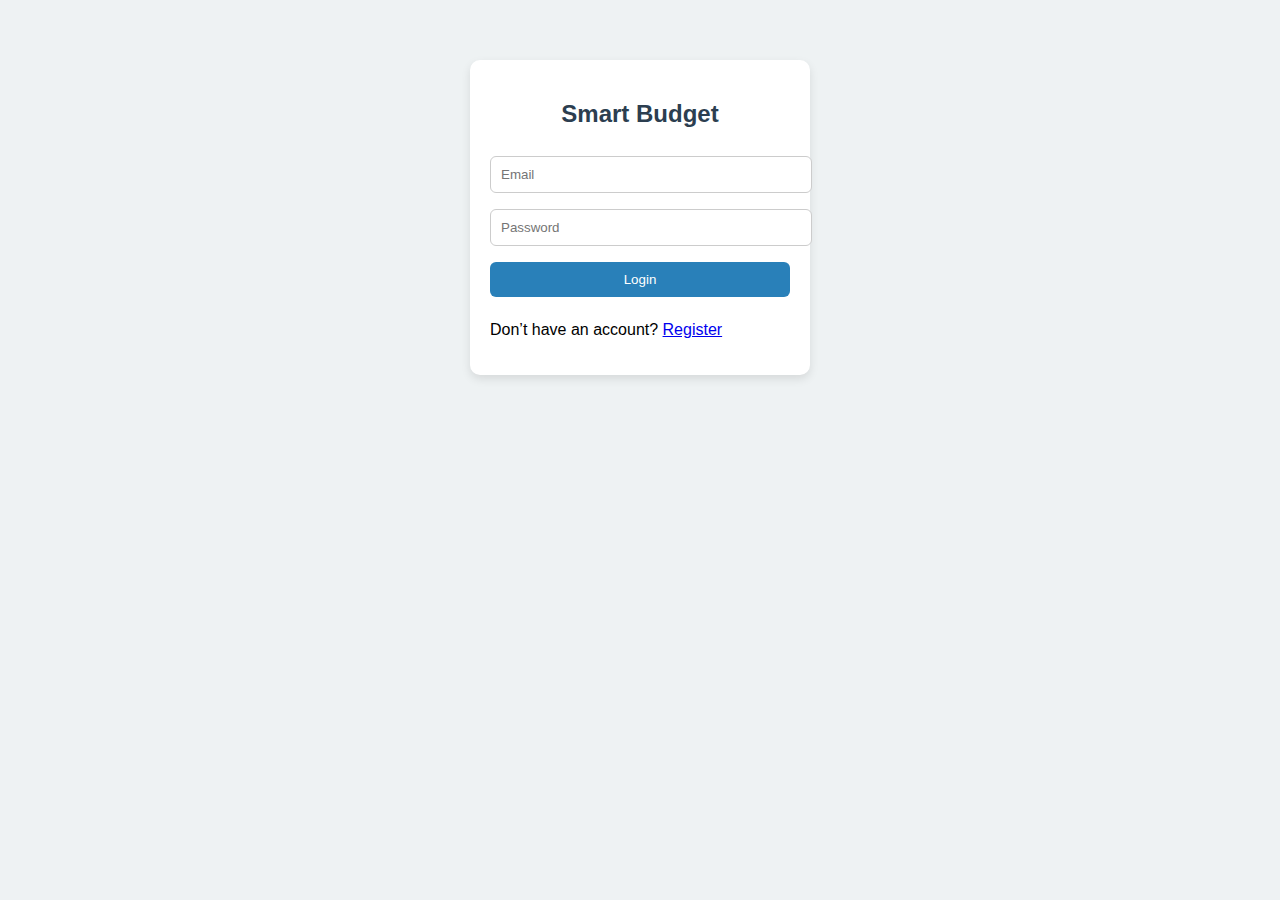
<file: index.html>
<!DOCTYPE html>
<html lang="en">
<head>
  <meta charset="UTF-8">
  <meta name="viewport" content="width=device-width, initial-scale=1.0">
  <title>Smart Budget - Login</title>
  <link rel="stylesheet" href="style.css">
</head>
<body>
  <div class="container">
    <h2>Smart Budget</h2>
    <form onsubmit="login(event)">
      <input type="email" id="email" placeholder="Email" required>
      <input type="password" id="password" placeholder="Password" required>
      <button type="submit">Login</button>
      <p>Don’t have an account? <a href="register.html">Register</a></p>
    </form>
  </div>
  <script src="script.js"></script>
</body>
</html>
</file>
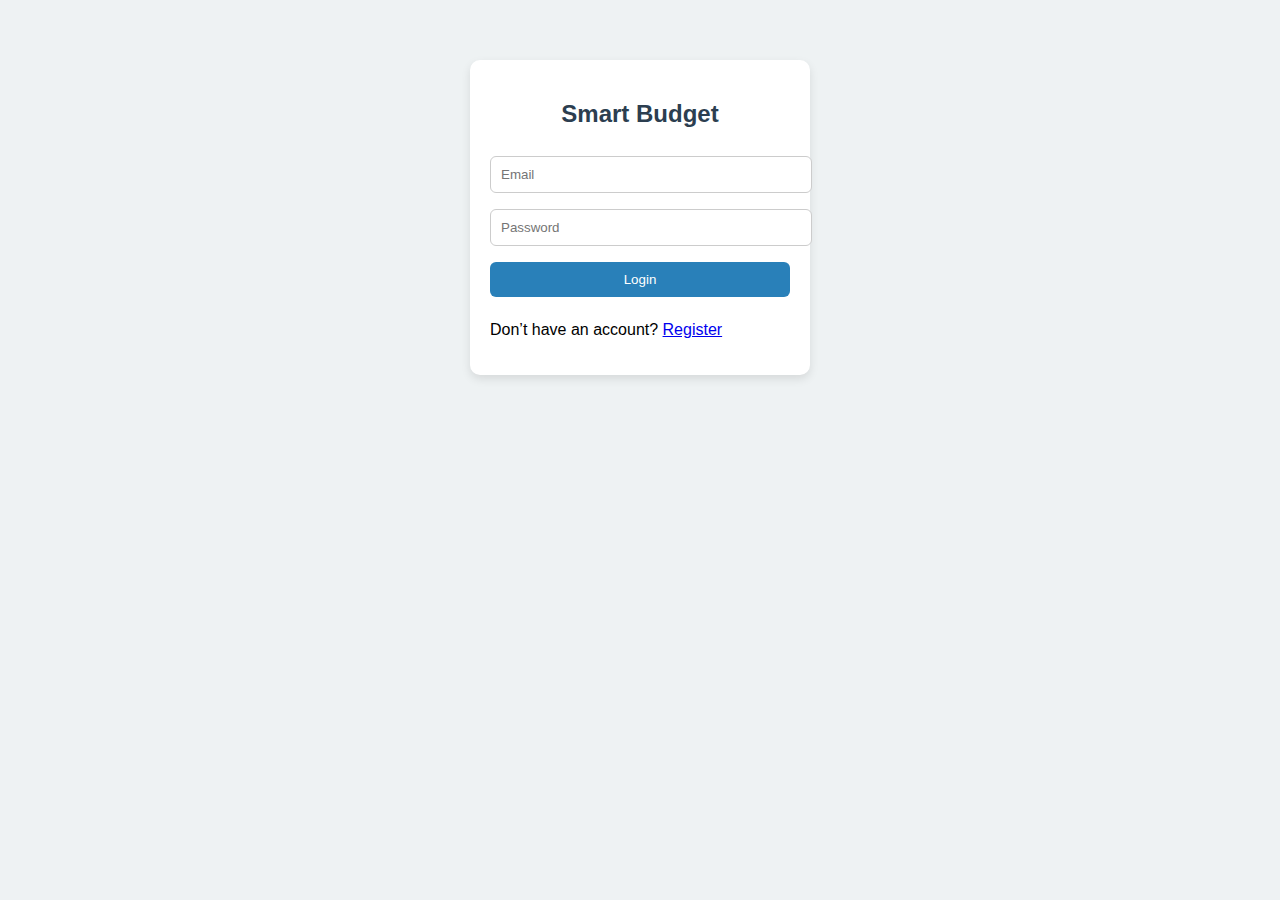
<file: home.html>
<!DOCTYPE html>
<html lang="en">
<head>
  <meta charset="UTF-8">
  <meta name="viewport" content="width=device-width, initial-scale=1.0">
  <title>Smart Budget - Dashboard</title>
  <link rel="stylesheet" href="style.css">
</head>
<body>
  <nav>
    <h3 id="welcome"></h3>
    <div>
      <button onclick="clearAll()">Clear All</button>
      <button onclick="logout()">Logout</button>
    </div>
  </nav>

  <section class="summary">
    <div class="card">Balance: <span id="balance">0</span></div>
    <div class="card">Total Expense: <span id="expense">0</span></div>
  </section>

  <section class="forms">
    <div>
      <h4>Add Income</h4>
      <form onsubmit="addIncome(event)">
        <input type="text" id="incomeType" placeholder="Source" required>
        <input type="number" id="incomeAmt" placeholder="Amount" required>
        <button type="submit">Add</button>
      </form>
    </div>
    <div>
      <h4>Add Expense</h4>
      <form onsubmit="addExpense(event)">
        <input type="text" id="expenseType" placeholder="Category" required>
        <input type="number" id="expenseAmt" placeholder="Amount" required>
        <button type="submit">Add</button>
      </form>
    </div>
  </section>

  <section class="history">
    <div>
      <h4>Income History</h4>
      <table>
        <thead>
          <tr><th>Type</th><th>Amount</th></tr>
        </thead>
        <tbody id="incomeHistory"></tbody>
      </table>
    </div>
    <div>
      <h4>Expense History</h4>
      <table>
        <thead>
          <tr><th>Type</th><th>Amount</th></tr>
        </thead>
        <tbody id="expenseHistory"></tbody>
      </table>
    </div>
  </section>

  <script src="script.js"></script>
</body>
</html>
</file>
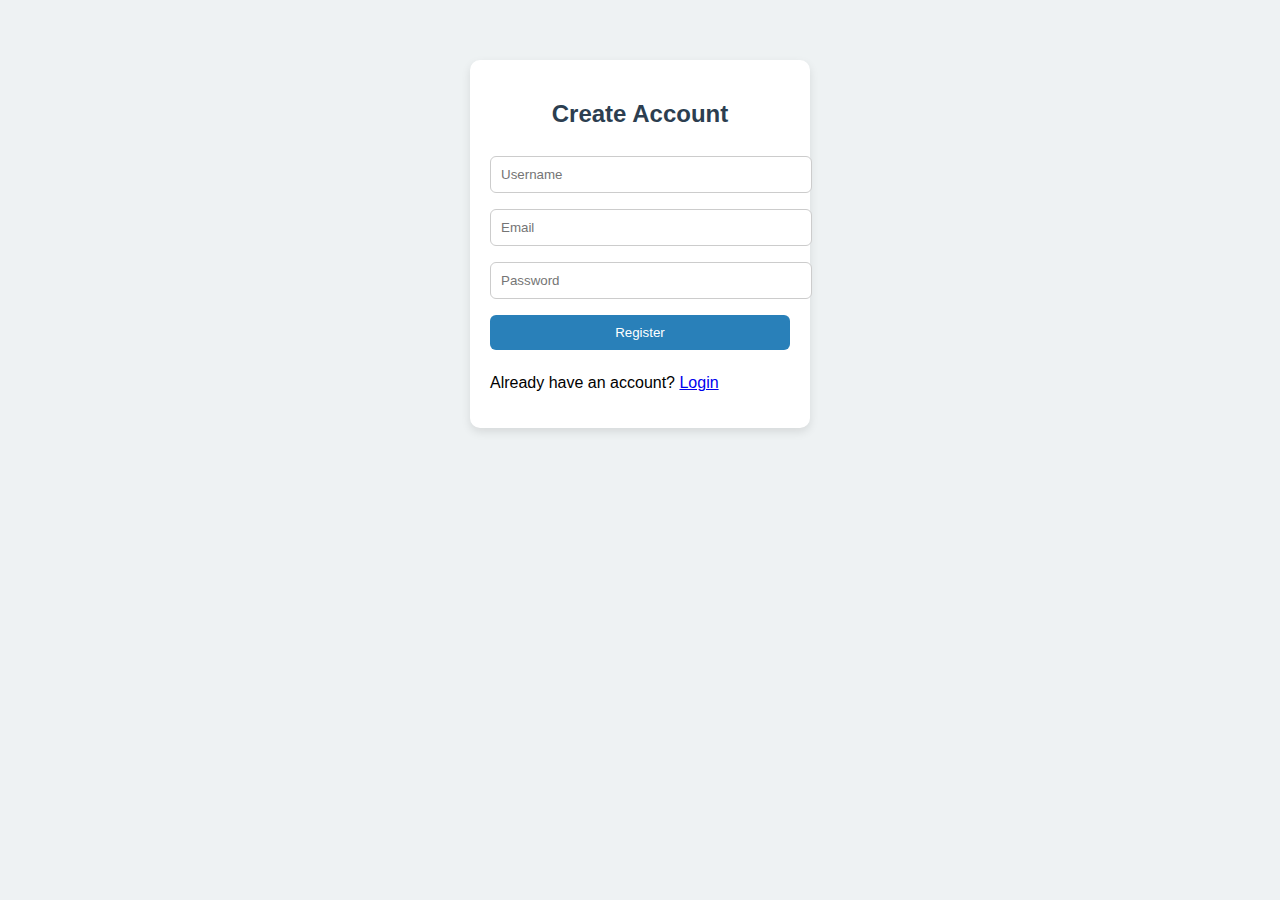
<file: register.html>
<!DOCTYPE html>
<html lang="en">
<head>
  <meta charset="UTF-8">
  <meta name="viewport" content="width=device-width, initial-scale=1.0">
  <title>Smart Budget - Register</title>
  <link rel="stylesheet" href="style.css">
</head>
<body>
  <div class="container">
    <h2>Create Account</h2>
    <form onsubmit="register(event)">
      <input type="text" id="username" placeholder="Username" required>
      <input type="email" id="email" placeholder="Email" required>
      <input type="password" id="password" placeholder="Password" required>
      <button type="submit">Register</button>
      <p>Already have an account? <a href="index.html">Login</a></p>
    </form>
  </div>
  <script src="script.js"></script>
</body>
</html>
</file>
<file: style.css>
body {
  font-family: Arial, sans-serif;
  background: #eef2f3;
  margin: 0;
  padding: 0;
}

.container {
  width: 300px;
  margin: 60px auto;
  padding: 20px;
  background: #fff;
  border-radius: 10px;
  box-shadow: 0px 4px 10px rgba(0,0,0,0.1);
}

h2, h3, h4 {
  text-align: center;
  color: #2c3e50;
}

input, button {
  width: 100%;
  margin: 8px 0;
  padding: 10px;
  border-radius: 6px;
  border: 1px solid #ccc;
}

button {
  background: #2980b9;
  color: white;
  border: none;
  cursor: pointer;
}

button:hover {
  background: #3498db;
}

nav {
  background: #2980b9;
  color: white;
  padding: 10px;
  display: flex;
  justify-content: space-between;
}

.summary {
  display: flex;
  justify-content: space-around;
  margin: 20px;
}

.card {
  background: #fff;
  padding: 15px;
  border-radius: 8px;
  box-shadow: 0px 2px 6px rgba(0,0,0,0.1);
}

.forms {
  display: flex;
  justify-content: space-around;
  margin: 20px;
}

.forms div {
  width: 40%;
  background: #fff;
  padding: 15px;
  border-radius: 8px;
}

.history {
  display: flex;
  justify-content: space-around;
  margin: 20px;
}

.history table {
  width: 100%;
  border-collapse: collapse;
}

.history th, .history td {
  border: 1px solid #ccc;
  padding: 6px;
  text-align: center;
}
</file>
